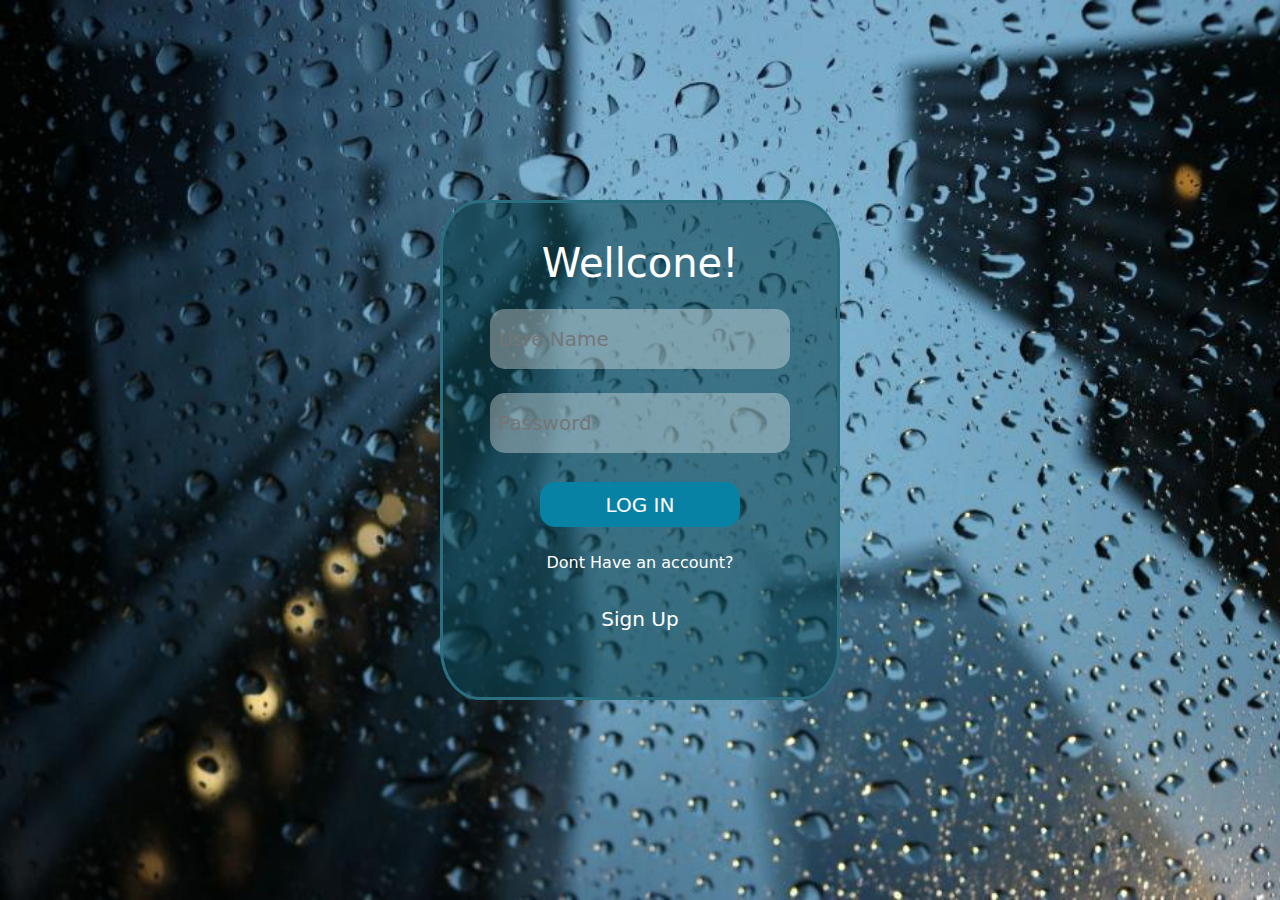
<file: index.html>
<!DOCTYPE html>
<html lang="en">
<head>
    <meta charset="UTF-8">
    <meta name="viewport" content="width=device-width, initial-scale=1.0">
    <title>Log in</title>
    <link rel="stylesheet" href="css/bootstrap.min.css">
    <link rel="stylesheet" href="css/login.css">

</head>
<body>
    <div class="body  " >
        <div class="log-form" >
            <p class="fs-1">Wellcone!</p>
            <div class="inputs ">
                <input id="userNameInput"  class="mb-4"  placeholder=" Usre Name" type="text"> 
                <br>
                <input id="passwordInput" class="mb-4" placeholder=" Password" type="password">
            </div>
            <span id="wrong" class="d-none"  >  email or password is not correct</span>
            <button id="logIn-btn"  class="mb-4" >LOG IN</button> 
            <br>
            <p>Dont Have an account?</p>
            <button id="signUp-btn" >Sign Up</button>
        </div>
    </div>











    <script src="login.js"></script>
</body>
</html>
</file>
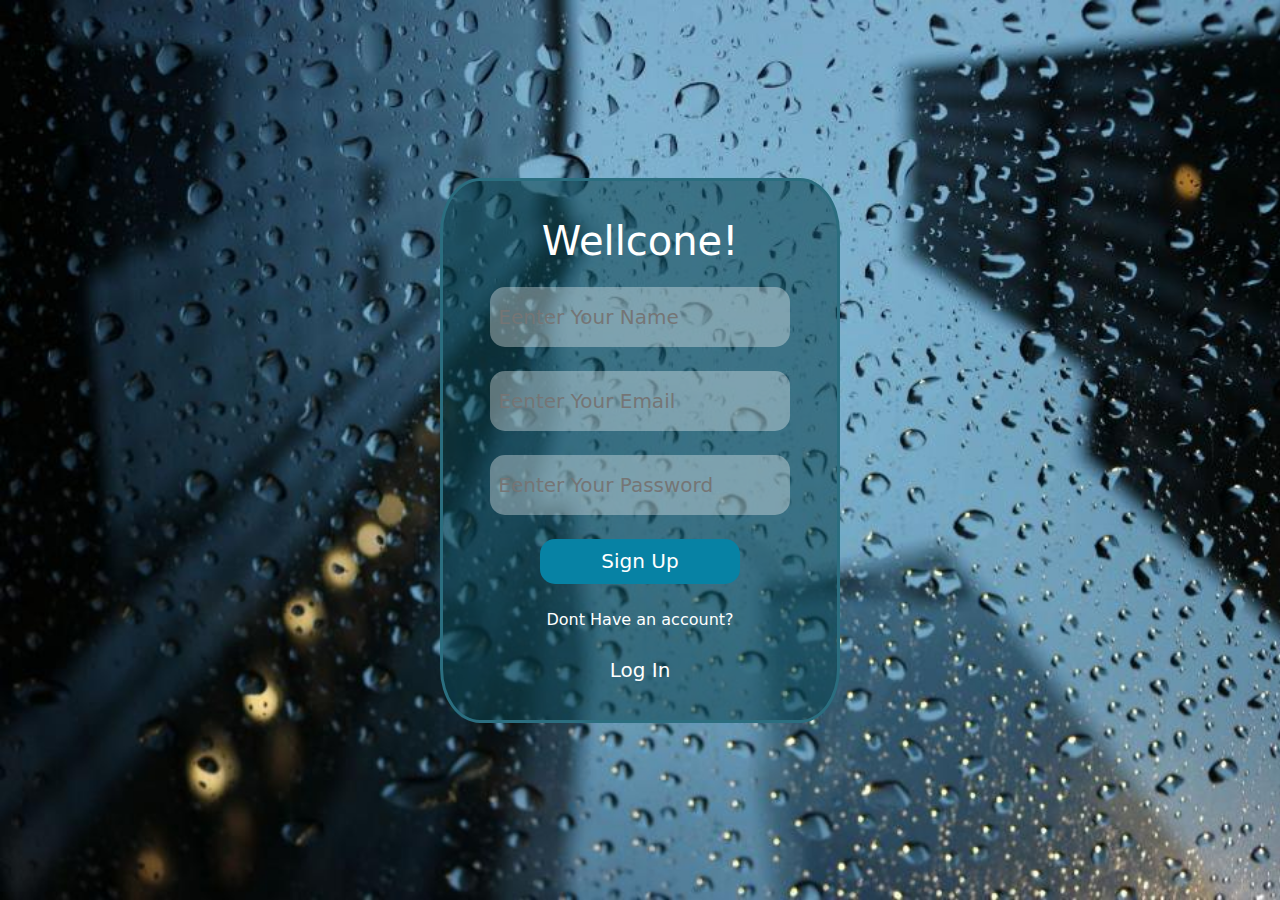
<file: signup/signup.html>
<!DOCTYPE html>
<html lang="en">
<head>
    <meta charset="UTF-8">
    <meta name="viewport" content="width=device-width, initial-scale=1.0">
    <title>Sign in</title>
    <link rel="stylesheet" href="../css/bootstrap.min.css">
    <link rel="stylesheet" href="signup.css">
</head>
<body>
    <div class="body  " >
        <div class="log-form" >
            <p class="fs-1">Wellcone!</p>
            <div class="inputs ">
                <input id="userNameInput" class="mb-4"  placeholder=" Eenter Your Name" type="text"> 
                <br>
                <input id="emailInput"  class="mb-4"  placeholder=" Eenter Your Email" type="email"> 
                <br>
                <input id="passwordInput" class="mb-4" placeholder=" Eenter Your Password" type="password">
            </div>
            <span id="warinig"  class="d-none" > Email already exists </span>
            <span id="warinig-g"  class="d-none" > succsess</span>
            <button id="signup-btn"   class="mb-4" >Sign Up</button> 
            <br>
            <p>Dont Have an account?</p>
            <button id="logIn-btn" >Log In</button>
        </div>
    </div>







    <script src="signup.js"></script>
</body>
</html>
</file>
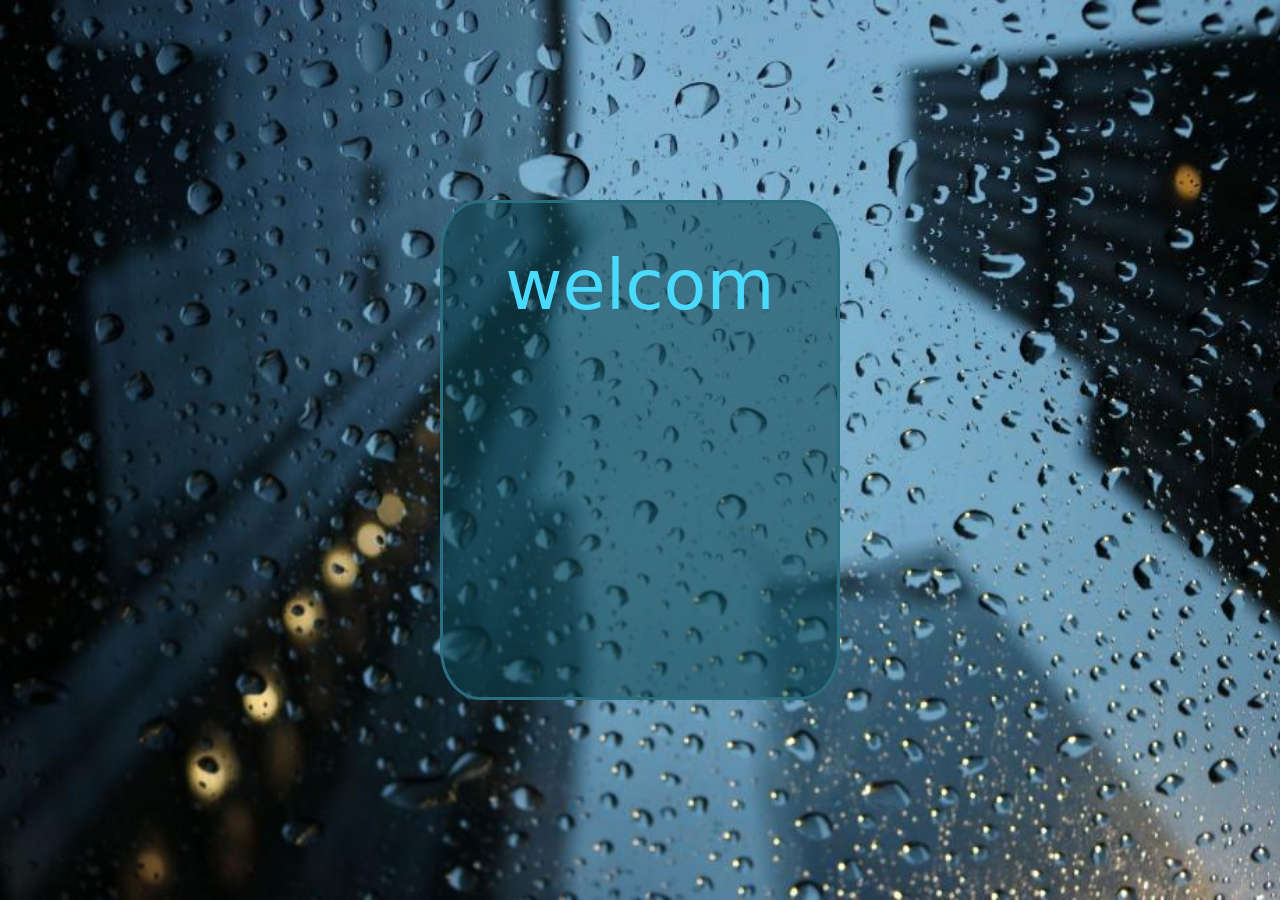
<file: wellcom/page.html>
<!DOCTYPE html>
<html lang="en">
<head>
    <meta charset="UTF-8">
    <meta name="viewport" content="width=device-width, initial-scale=1.0">
    <title>Document</title>
    <link rel="stylesheet" href="../css/bootstrap.min.css">
    <link rel="stylesheet" href="page.css">
</head>
<body>

    <div class="body  " >
        <div class="log-form" >
            <p id="welcom" > welcom </p>
    </div>

















    <script src="page.js"></script>
</body>
</html>
</file>
<file: css/login.css>
body {
    padding: 0%;
    margin: 0%;
}

.body {
    background-image:url("../raindrops-on-glass- (2).jpg");
    background-attachment: fixed;
    background-size: cover;
    height: 100vh ;
    display: flex;
    align-items: center;
    justify-content: center;
}

button {
    width: 200px;
    height: 45px;
    border: none;
    border-radius: 15px;
    font-size: 20px;
    margin-top:5px ;
    background-color: #0782A4;
    color: white;
}

p {
    color: white;
}
.log-form {
    padding-top: 30px;
    background-color:#0b425091;
    border-radius: 10%;
    border: 3px solid #2B6E7F;
    width: 400px;
    height: 500px;
    text-align: center;
}

#wrong {
    font-size: 20px;
    color: red;
}

.log-form input {
    background-color: transparent;
    background-color: rgba(255, 255, 255, 0.342);
    border: none;
    border-radius: 15px;
    width: 300px;
    height: 60px;
    font-size: 20px;
}

#signUp-btn{
    background-color: transparent;
}
</file>
<file: signup/signup.css>
body {
    padding: 0%;
    margin: 0%;
}

.body {
    background-image:url("../raindrops-on-glass- (2).jpg");
    background-attachment: fixed;
    background-size: cover;
    height: 100vh ;
    display: flex;
    align-items: center;
    justify-content: center;
}

button {
    width: 200px;
    height: 45px;
    border: none;
    border-radius: 15px;
    font-size: 20px;
    background-color: #0782A4;
    color: white;
}

p {
    color: white;
}
.log-form {
    padding-top: 30px;
    background-color:#0b425091;
    border-radius: 10%;
    border: 3px solid #2B6E7F;
    width: 400px;
    height: 545px;
    text-align: center;
}

.log-form input {
    background-color: transparent;
    background-color: rgba(255, 255, 255, 0.342);
    border: none;
    border-radius: 15px;
    width: 300px;
    height: 60px;
    font-size: 20px;
}

#logIn-btn {
background-color: transparent;
}

#warinig  {
    color:  #00a3cc;
    font-size: 20px;
    display: block;
}
#warinig-g  {
    color:  #00ff2a;
    font-size: 20px;
    display: block;
}
</file>
<file: wellcom/page.css>
body {
    padding: 0%;
    margin: 0%;
}

.body {
    background-image:url("../raindrops-on-glass- (2).jpg");
    background-attachment: fixed;
    background-size: cover;
    height: 100vh ;
    display: flex;
    align-items: center;
    justify-content: center;
}

button {
    width: 200px;
    height: 45px;
    border: none;
    border-radius: 15px;
    font-size: 20px;
    background-color: #0782A4;
    color: white;
}

#welcom {
    color: #49dbff;
    font-size: 70px;

}
.log-form {
    padding-top: 30px;
    background-color:#0b425091;
    border-radius: 10%;
    border: 3px solid #2B6E7F;
    width: 400px;
    height: 500px;
    text-align: center;
}
</file>
